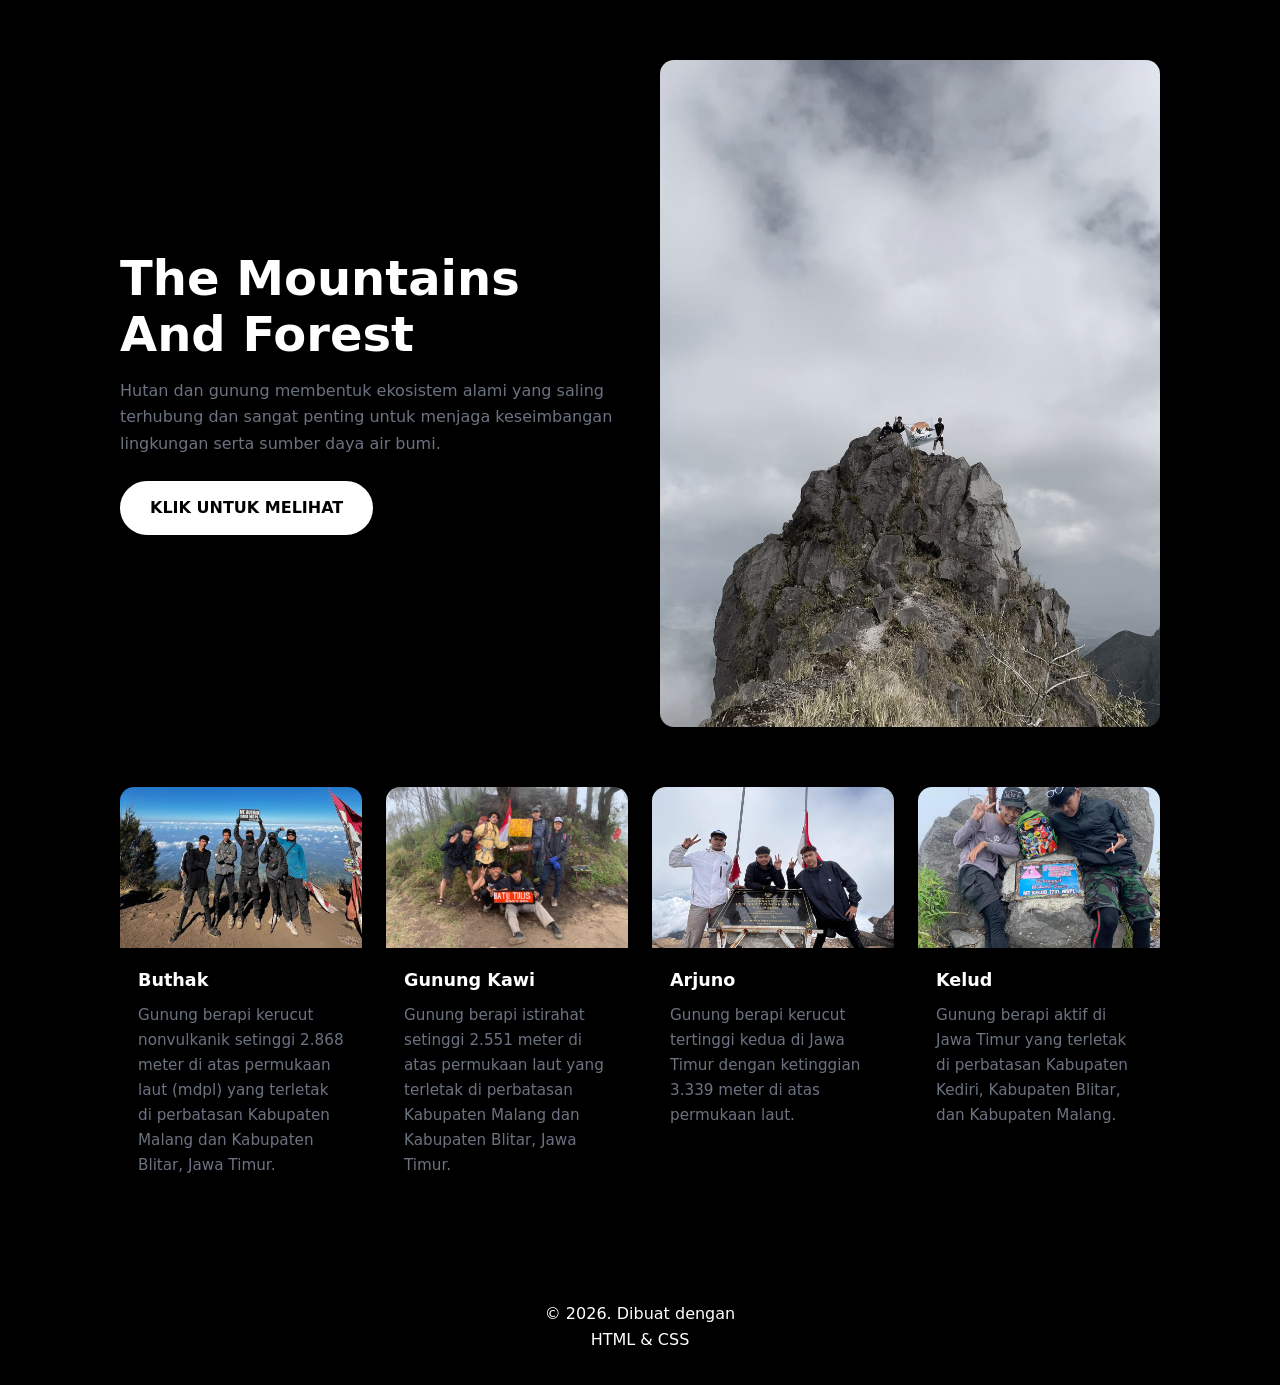
<file: index.html>
<!DOCTYPE html>
<html lang="id">
<head>
  <meta charset="UTF-8" />
  <meta name="viewport" content="width=device-width, initial-scale=1.0" />
  <title>About Me</title>

  <link rel="stylesheet" href="style.css" />
</head>
<body>
  <section class="hero">
    <div class="container hero-inner">
      <div class="hero-text">
        <h1>The Mountains<em> And Forest</em></h1>
        <p>Hutan dan gunung membentuk ekosistem alami yang saling terhubung dan sangat penting untuk menjaga keseimbangan lingkungan serta sumber daya air bumi.</p>
        <a href="artikel.html" class="btn">KLIK UNTUK MELIHAT</a>
      </div>
      <div class="hero-img">
        <img src="foto1.jpg" alt="Pemandangan alam dari udara" loading="lazy" />
      </div>
    </div>
  </section>

  <main class="container">
    <div class="grid">
      <article class="card">
        <img src="foto2.jpg" alt="Anjing lucu" loading="lazy" />
        <div class="card-body">
          <h3>Buthak</h3>
          <p>Gunung berapi kerucut nonvulkanik setinggi 2.868 meter di atas permukaan laut (mdpl) yang terletak di perbatasan Kabupaten Malang dan Kabupaten Blitar, Jawa Timur.</p>
        </div>
      </article>

      <article class="card">
        <img src="foto3.jpg" alt="Pegunungan berkabut" loading="lazy" />
        <div class="card-body">
          <h3>Gunung Kawi</h3>
          <p>Gunung berapi istirahat setinggi 2.551 meter di atas permukaan laut yang terletak di perbatasan Kabupaten Malang dan Kabupaten Blitar, Jawa Timur.</p>
        </div>
      </article>

      <article class="card">
        <img src="foto4.jpg" alt="Kota malam hari" loading="lazy" />
        <div class="card-body">
          <h3>Arjuno</h3>
          <p>Gunung berapi kerucut tertinggi kedua di Jawa Timur dengan ketinggian 3.339 meter di atas permukaan laut.</p>

        </div>
      </article>

      <article class="card">
        <img src="foto5.jpg" alt="Meja kerja dan kopi" loading="lazy" />
        <div class="card-body">
          <h3>Kelud</h3>
          <p>Gunung berapi aktif di Jawa Timur yang terletak di perbatasan Kabupaten Kediri, Kabupaten Blitar, dan Kabupaten Malang.</p>
        </div>
      </article>
    </div>
  </main>

  <footer class="footer" id="kontak">
    <div class="container">
      <p>© 2026. Dibuat dengan </p>
      <p><a href=>HTML & CSS</a></p>
    </div>
  </footer>

  <script src="script.js"></script>
</body>
</html>
</file>
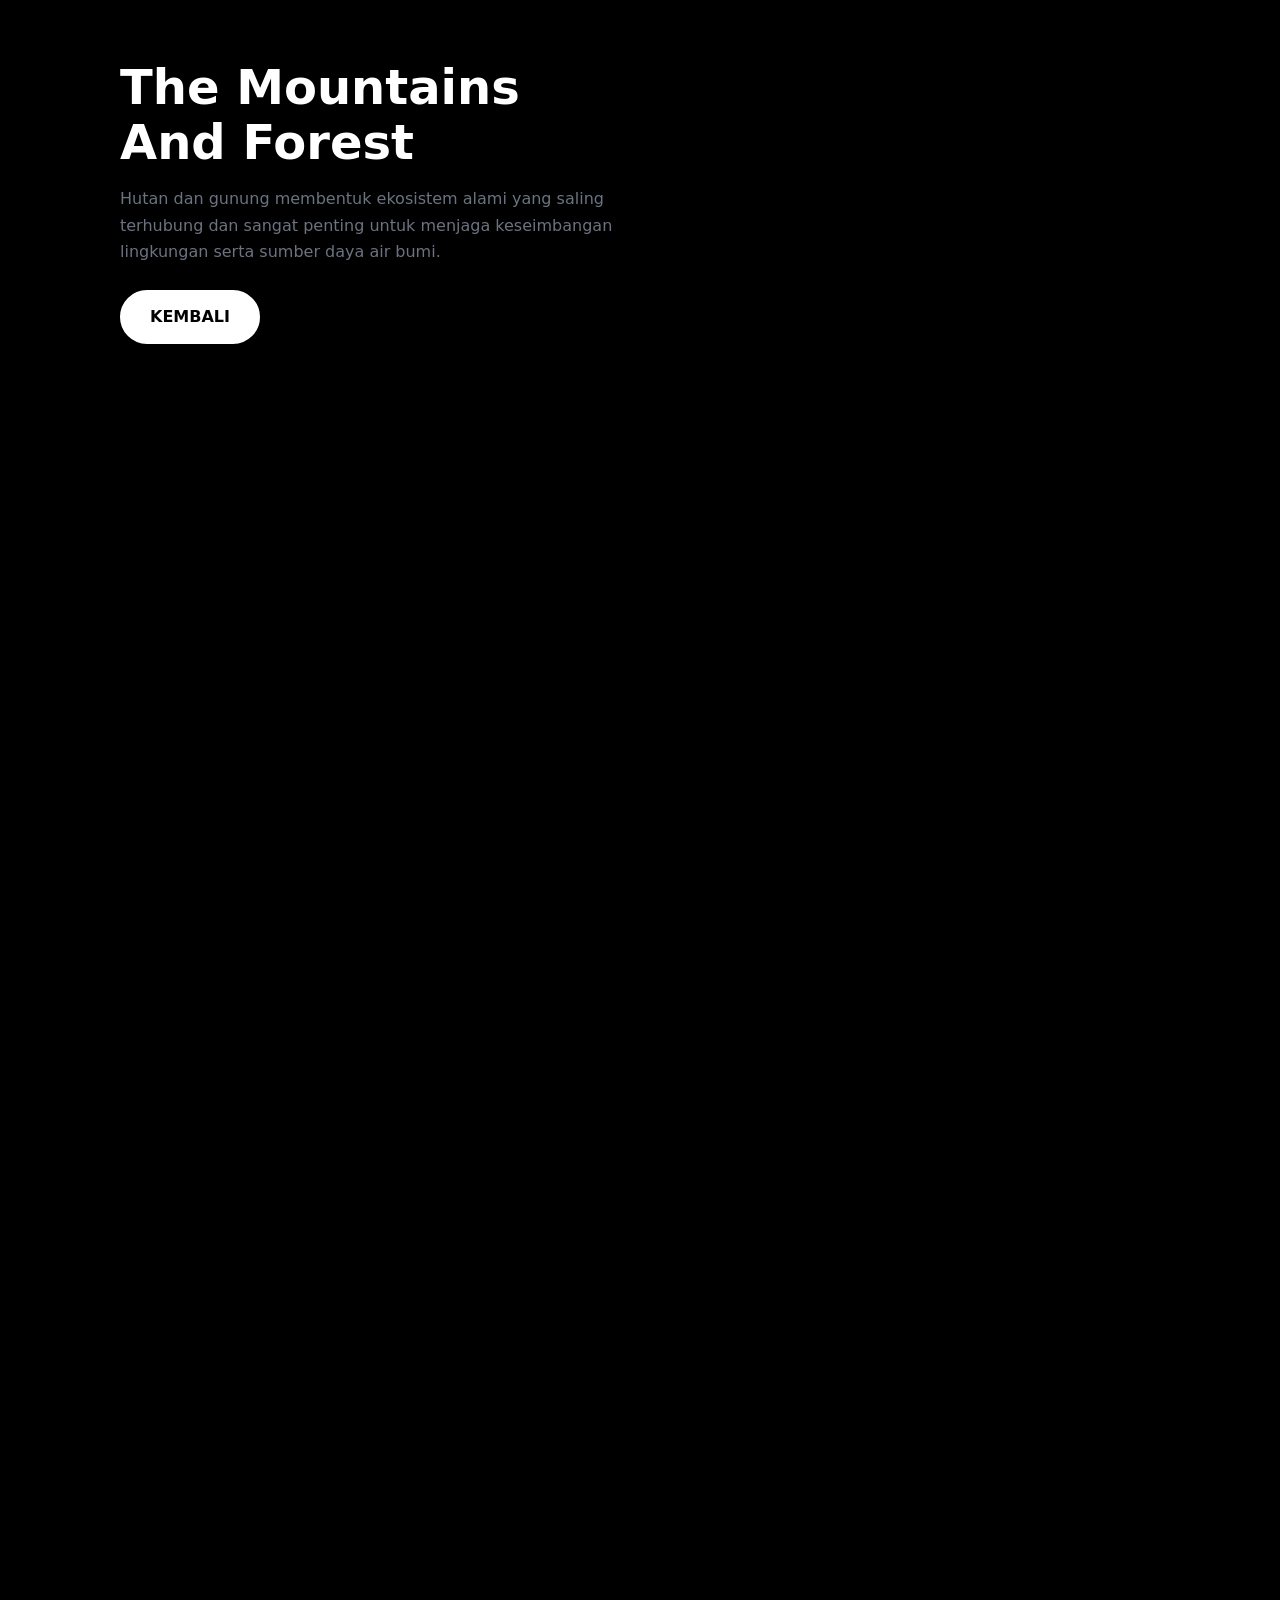
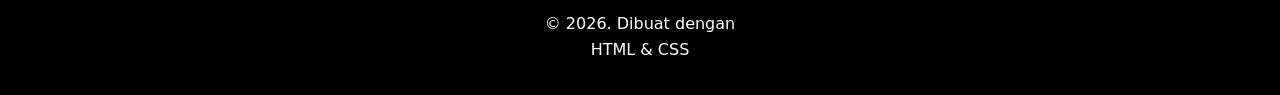
<file: artikel.html>
<!DOCTYPE html>
<html lang="id">
<head>
  <meta charset="UTF-8" />
  <meta name="viewport" content="width=device-width, initial-scale=1.0" />
  <title>About Me</title>
  <link rel="stylesheet" href="style.css" />
</head>
<body>
  <section class="hero">
    <div class="container hero-inner">
      <div class="hero-text">
        <h1>The Mountains<em> And Forest</em></h1>
        <p>Hutan dan gunung membentuk ekosistem alami yang saling terhubung dan sangat penting untuk menjaga keseimbangan lingkungan serta sumber daya air bumi.</p>
        <a href="index.html" class="btn">KEMBALI</a>
      </div>
      <div class="hero-img">
       <video autoplay muted loop playsinline>
  <source src="vidio1.mp4" type="video/mp4">
</video>
      </div>
  </section>

  <main class="container">
    <div class="grid">
      <article class="card">
       <video autoplay muted loop playsinline>
  <source src="vidbuthak.mp4" type="video/mp4">
</video>
        </div>
      </article>

      <article class="card">
        <video autoplay muted loop playsinline>
  <source src="vidkawi.mp4" type="video/mp4">
</video>
        </div>
      </article>

      <article class="card">
       <video autoplay muted loop playsinline>
  <source src="vidarjuno.mp4" type="video/mp4">
</video>
        </div>
      </article>

      <article class="card">
        <video autoplay muted loop playsinline>
  <source src="vidkelud.mp4" type="video/mp4">
</video>
        </div>
      </article>
    </div>
  </main>

  <footer class="footer" id="kontak">
    <div class="container">
      <p>© 2026. Dibuat dengan </p>
      <p><a href=>HTML & CSS</a></p>
    </div>
  </footer>

  <script src="script.js"></script>
</body>
</html>
</file>
<file: style.css>
/* ===== Tempry Styles ===== */
:root {
  --bg: #000000;
  --surface: #000000;
  --text: #FFFFFF;
  --muted: #6b7280;
  --primary: #FFFFFF;
  --primary-dark: #4C1D9500;
  --radius: 14px;
  --shadow: 0 8px 24px rgba(0,0,0,.08);
}

* { margin: 0; padding: 0; box-sizing: border-box; }

body {
  font-family: "Segoe UI", system-ui, sans-serif;
  background: var(--bg);
  color: var(--text);
  line-height: 1.65;
}

img { max-width: 100%; display: block; border-radius: var(--radius); }

.container { max-width: 1080px; margin: 0 auto; padding: 0 20px; }

/* Header */
.header {
  background: var(--surface);
  border-bottom: 1px solid #000000;
  position: sticky; top: 0; z-index: 10;
}
.header-inner { display: flex; justify-content: space-between; align-items: center; padding: 16px 20px; }
.logo { font-size: 1.5rem; font-weight: 800; text-decoration: none; color: var(--text); }
.logo span { color: var(--primary); }
.nav a { text-decoration: none; color: var(--muted); margin-left: 20px; font-weight: 500; }
.nav a:hover { color: var(--primary); }

/* Hero */
.hero { padding: 60px 0; }
.hero-inner { display: grid; grid-template-columns: 1fr 1fr; gap: 40px; align-items: center; }
.hero h1 { font-size: clamp(2rem, 5vw, 3rem); line-height: 1.15; margin-bottom: 16px; }
.hero em { color: var(--primary); font-style: normal; }
.hero p { color: var(--muted); margin-bottom: 24px; }
.hero-img img { box-shadow: var(--shadow); }

.btn {
  display: inline-block;
  background: var(--primary);
  color: #000000;
  padding: 12px 28px;
  border-radius: 999px;
  text-decoration: none;
  font-weight: 600;
  transition: background .2s;
  border: 2px solid var(--primary);
}
.btn:hover { background: var(--primary-dark); }
.btn-outline { background: transparent; color: var(--primary); margin-top: 24px; }
.btn-outline:hover { background: var(--primary); color: #fff; }

/* Section title */
.section-title { margin: 40px 0 24px; font-size: 1.8rem; }

/* Cards grid */
.grid {
  display: grid;
  grid-template-columns: repeat(auto-fill, minmax(240px, 1fr));
  gap: 24px;
  padding-bottom: 60px;
}
.card {
  background: var(--surface);
  border-radius: var(--radius);
  overflow: hidden;
  box-shadow: var(--shadow);
  transition: transform .2s;
}
.card:hover { transform: translateY(-4px); }
.card img { border-radius: 0; aspect-ratio: 3/2; object-fit: cover; width: 100%; }
.card-body { padding: 18px; }
.tag {
  display: inline-block;
  background: #ede9fe;
  color: var(--primary);
  font-size: .75rem;
  font-weight: 700;
  padding: 4px 12px;
  border-radius: 999px;
  margin-bottom: 10px;
}
.card h3 { margin-bottom: 8px; font-size: 1.1rem; }
.card p { color: var(--muted); font-size: .95rem; margin-bottom: 12px; }
.read-more { text-decoration: none; color: var(--primary); font-weight: 600; font-size: .9rem; }

/* Article page */
.post { max-width: 720px; margin: 40px auto 60px; }
.post-title { font-size: clamp(1.8rem, 4vw, 2.4rem); margin: 12px 0; }
.post-meta { color: var(--muted); margin-bottom: 24px; }
.post-cover { width: 100%; margin-bottom: 8px; box-shadow: var(--shadow); }
.post-inline { margin: 24px 0 8px; }
.post-caption { font-size: .85rem; color: var(--muted); font-style: italic; margin-bottom: 20px; text-align: center; }
.post h2 { margin: 28px 0 12px; color: var(--primary-dark); }
.post p { margin-bottom: 16px; }
.post ul { margin: 0 0 16px 20px; }
blockquote {
  border-left: 4px solid var(--primary);
  background: #ede9fe;
  padding: 16px 20px;
  border-radius: 0 var(--radius) var(--radius) 0;
  font-style: italic;
  margin: 24px 0;
}

/* Footer */
.footer {
  background: #000000;
  color: #FFFFFF;
  text-align: center;
  padding: 32px 0;
}
.footer a { color: #FFFFFF; text-decoration: none; }

/* Fade-in animations */
.reveal { opacity: 0; transform: translateY(20px); transition: opacity .6s, transform .6s; }
.reveal.visible { opacity: 1; transform: none; }

@media (max-width: 768px) {
  .hero-inner { grid-template-columns: 1fr; }
  .nav a { margin-left: 12px; }
}

/* vidio style.css */


video {
  width: 100%;
  max-width: 640px;
  height: auto;
  margin: 0 auto;
  border-radius: 12px;
  box-shadow: 0 5px 15px rgba(0, 0, 0, 0.25);
  background-color: #000;
}
</file>
